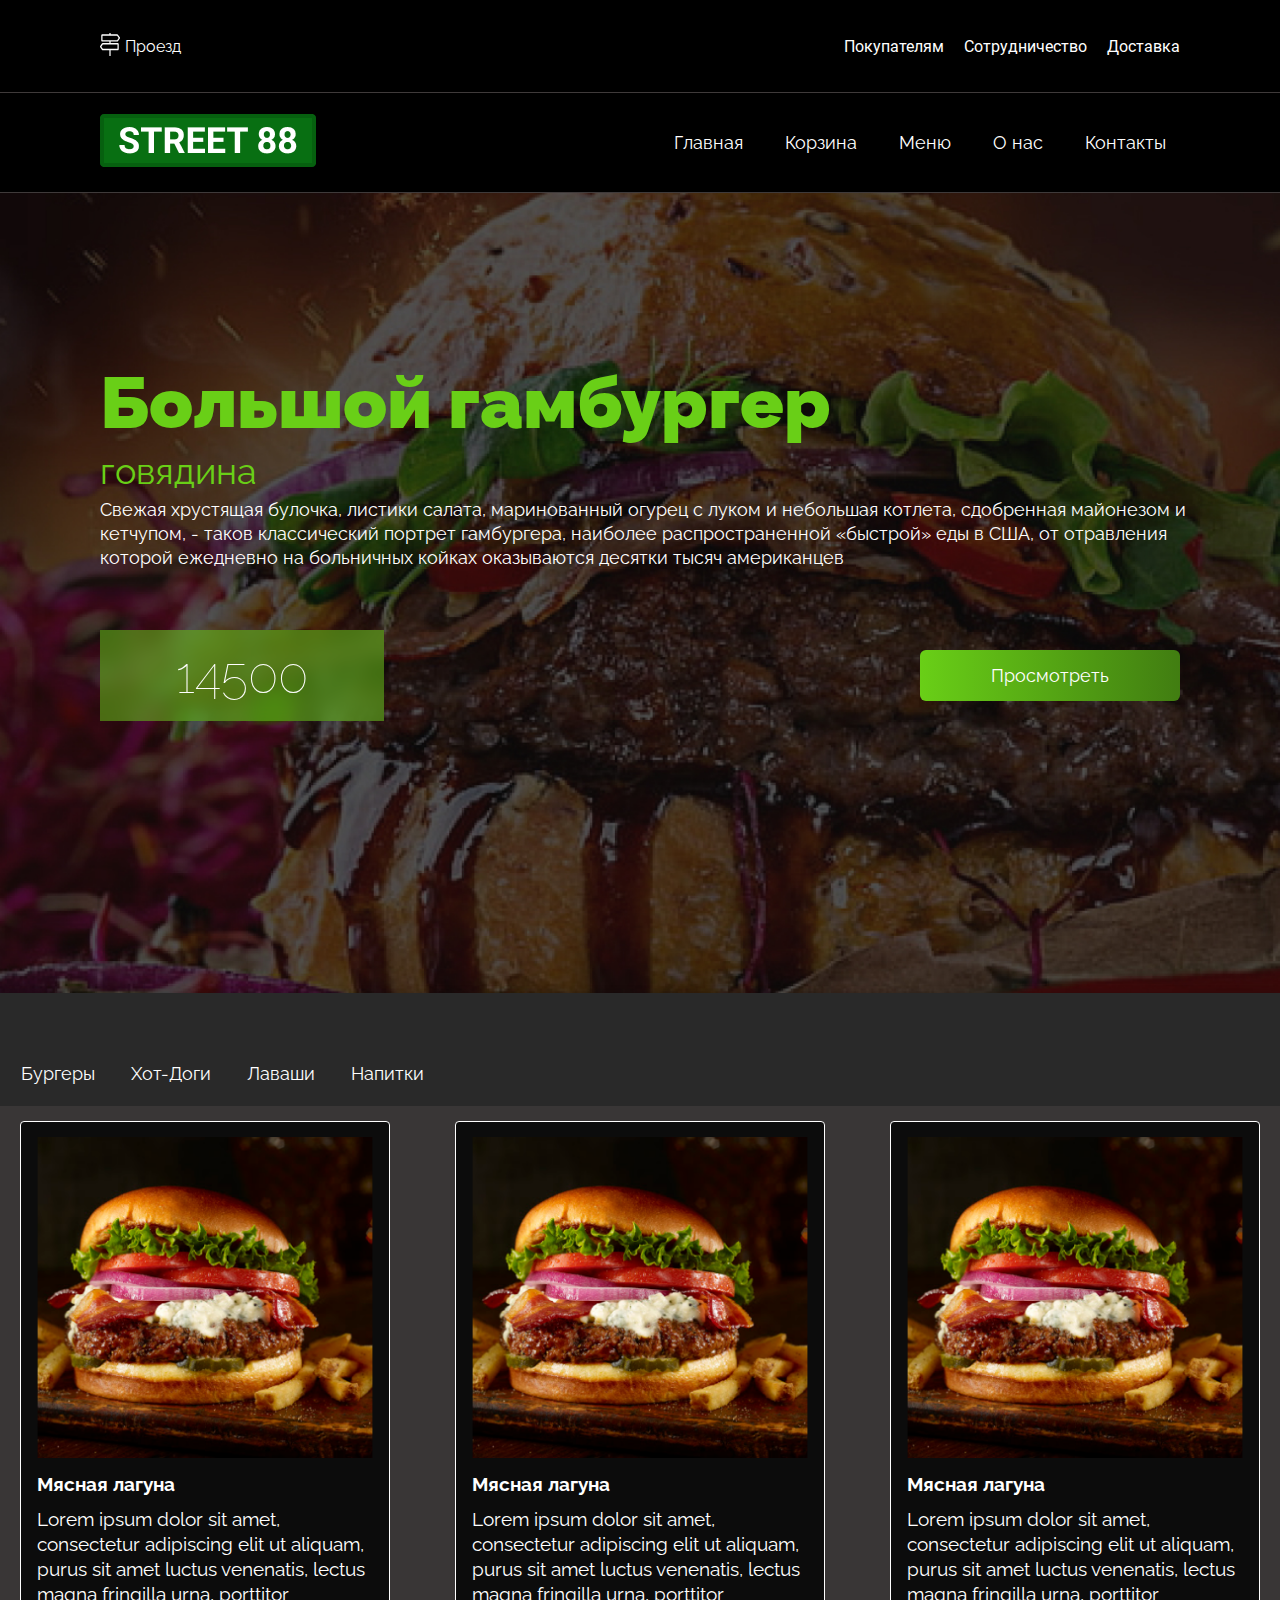
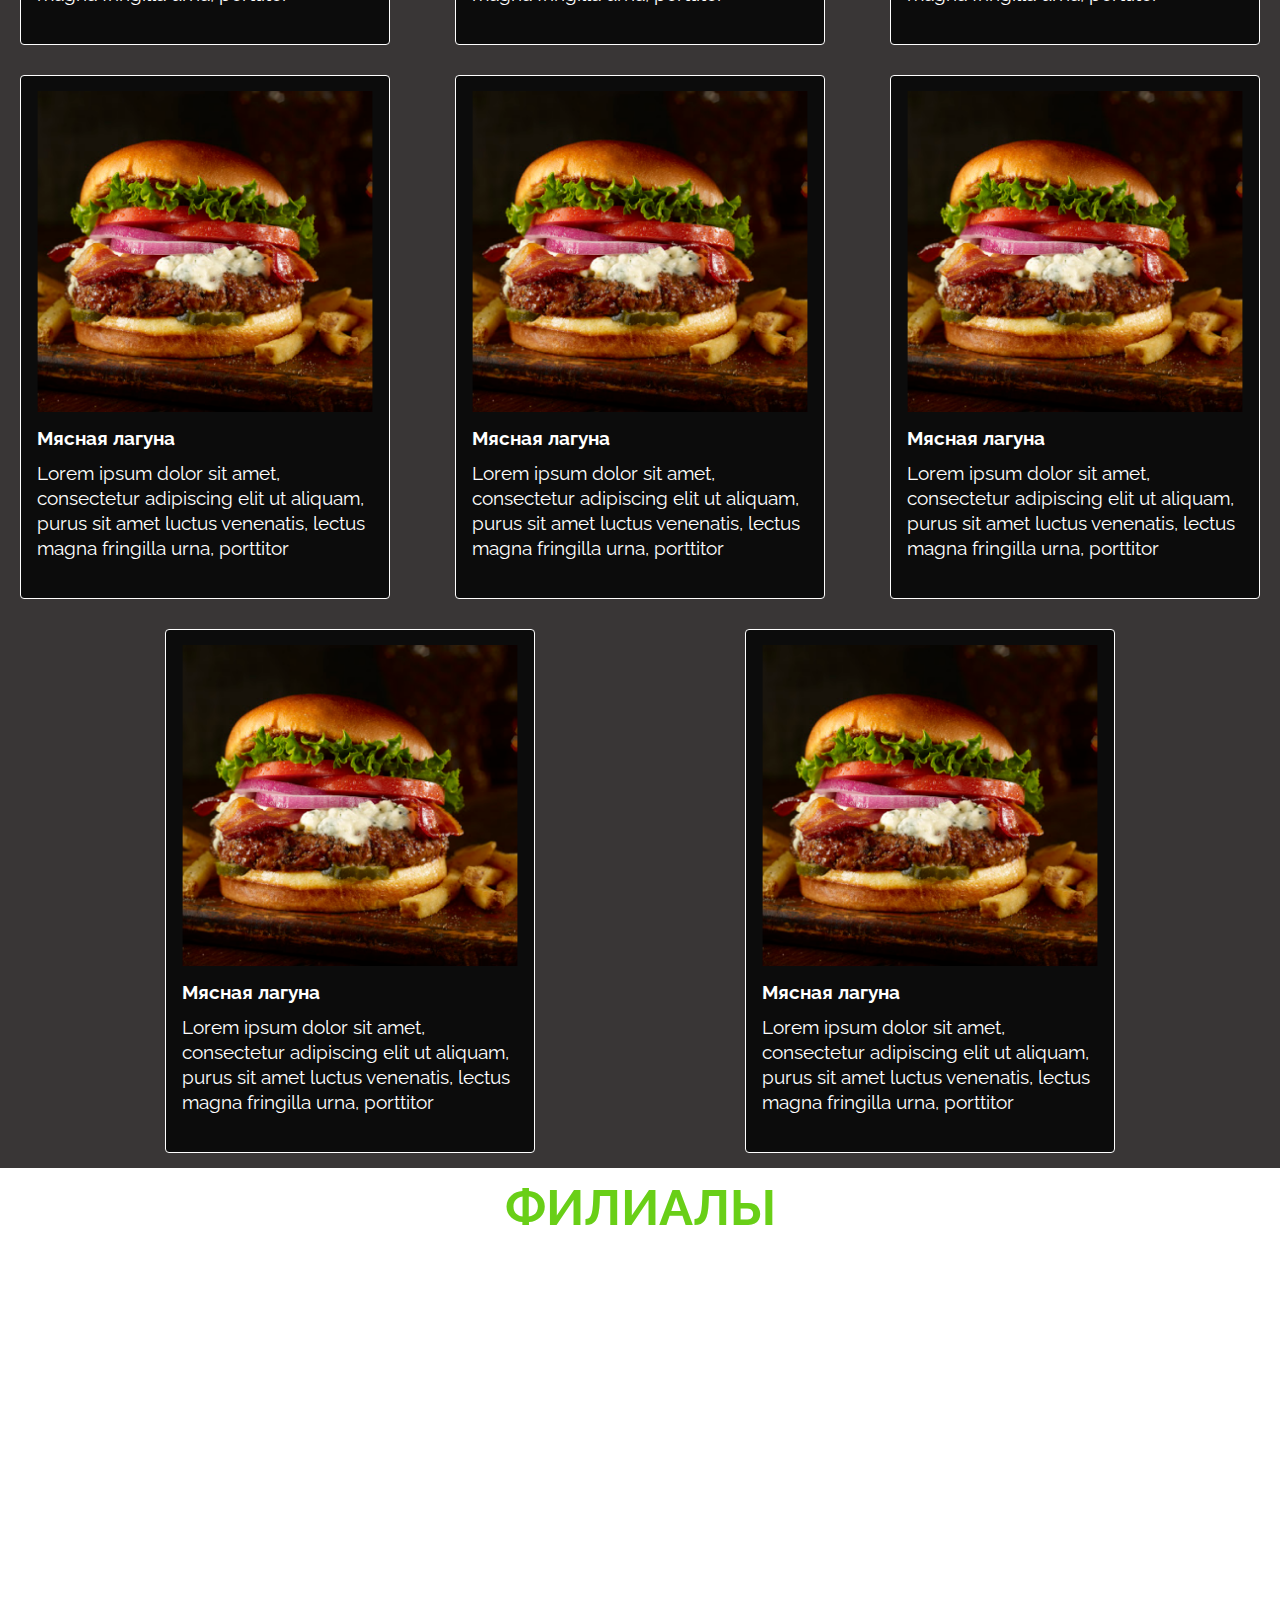
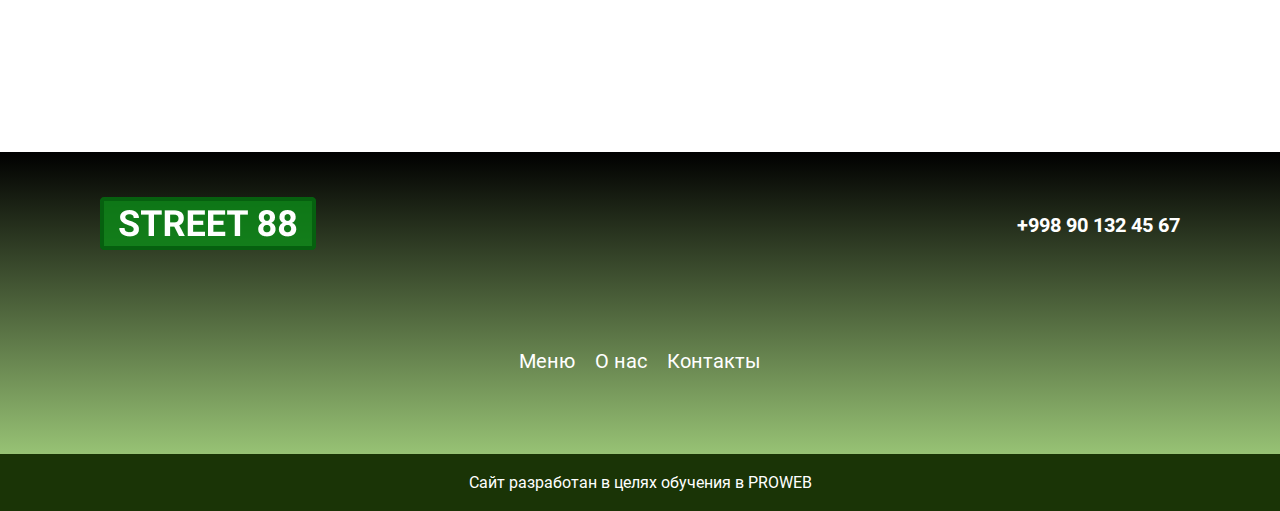
<file: index.html>
<!DOCTYPE html>
<html lang="en">
<head>
    <meta charset="UTF-8">
    <meta http-equiv="X-UA-Compatible" content="IE=edge">
    <meta name="viewport" content="width=device-width, initial-scale=1.0">
    <title>STREET 88</title>
    <link rel="stylesheet" href="./styles/style.css">
    <link rel="stylesheet" href="./styles/media.css">
</head>
<body>
    
    <header class="header">
<nav class="header__navbar container">
    <div class="header__navbar-nav">
        <a href="#!">
          <img src="./images/L-R.svg" alt="">
        </a>
        <p class="header__navbar-text">Проезд</p>
    </div>


    <div class="header__navbar-tabs">
        <ul class="header__navbar-list">
            <li><a href="" class="header__navbar-link">Покупателям</a></li>
            <li><a href="" class="header__navbar-link">Сотрудничество</a></li>
            <li><a href="" class="header__navbar-link">Доставка</a></li>
        </ul>
    </div>

    
</nav>

<section class="header__street-head">
   <div class="header__street container">
    <a href="#!" class="header__street-logo">
    <img src="./images/Logo.png" alt="">
    </a>
    
    
    <button class="burger__button">
        <img src="./images/burger.svg" alt="">
    </button>
   
    <ul class="header__street-list">
    <li><a href="#!" class="header__street-link">Главная</a></li>
    <li><a href="#!" class="header__street-link">Корзина</a></li>
    <li><a href="#!" class="header__street-link">Меню</a></li>
    <li><a href="./page.html" class="header__street-link">О нас</a></li>
    <li><a href="#!" class="header__street-link">Контакты</a></li>
    </ul>
    </div>
</section>


    </header>

    <main class="main">
<section class="main__burger">
    <div class="main__burger-info container">
        <h1 class="main__burger-title">Большой гамбургер</h1>
        <p class="main__burger-text">говядина</p>
        <p class="main__burger-text2">Свежая хрустящая булочка, листики салата, маринованный огурец с луком и небольшая котлета, сдобренная майонезом и кетчупом, - таков классический портрет гамбургера, наиболее распространенной «быстрой» еды в США, от отравления которой ежедневно на больничных койках оказываются десятки тысяч американцев</p>
    </div>

    <div class="main__view container">
        <p class="main__view-price">
            14500
        </p>
    
        <div>
           <button class="main__price-view">
               Просмотреть
           </button>
       </div>
    </div>
</section>

<section class="main__burger-center">
   
      <div class="main__center-burger">
        <ul class="main__burger-list">
            <li><a href="#!" class="main__burger-link">Бургеры</a></li>
            <li><a href="#!" class="main__burger-link">Хот-Доги</a></li>
            <li><a href="#!" class="main__burger-link">Лаваши</a></li>
            <li><a href="#!" class="main__burger-link">Напитки</a></li>
        </ul>
    </div>

</section>

<section class="burger">
   <div class="burger__tabs">

       <div class="burger__catalogs">
           <img src="./images/burger.png" alt="" class="burger__catalogs-img">
           <h3 class="burger-catalogs-title">Мясная лагуна</h3>
           <p class="burger__catalogs-text">
               Lorem ipsum dolor sit amet, consectetur adipiscing elit ut aliquam, purus sit amet luctus venenatis, lectus magna fringilla urna, porttitor
           </p>
       </div>
       <div class="burger__catalogs">
           <img src="./images/burger.png" alt="" class="burger__catalogs-img">
           <h3 class="burger-catalogs-title">Мясная лагуна</h3>
           <p class="burger__catalogs-text">
               Lorem ipsum dolor sit amet, consectetur adipiscing elit ut aliquam, purus sit amet luctus venenatis, lectus magna fringilla urna, porttitor
           </p>
       </div>
       <div class="burger__catalogs">
           <img src="./images/burger.png" alt="" class="burger__catalogs-img">
           <h3 class="burger-catalogs-title">Мясная лагуна</h3>
           <p class="burger__catalogs-text">
               Lorem ipsum dolor sit amet, consectetur adipiscing elit ut aliquam, purus sit amet luctus venenatis, lectus magna fringilla urna, porttitor
           </p>
       </div>
       <div class="burger__catalogs">
           <img src="./images/burger.png" alt="" class="burger__catalogs-img">
           <h3 class="burger-catalogs-title">Мясная лагуна</h3>
           <p class="burger__catalogs-text">
               Lorem ipsum dolor sit amet, consectetur adipiscing elit ut aliquam, purus sit amet luctus venenatis, lectus magna fringilla urna, porttitor
           </p>
       </div>
       <div class="burger__catalogs">
           <img src="./images/burger.png" alt="" class="burger__catalogs-img">
           <h3 class="burger-catalogs-title">Мясная лагуна</h3>
           <p class="burger__catalogs-text">
               Lorem ipsum dolor sit amet, consectetur adipiscing elit ut aliquam, purus sit amet luctus venenatis, lectus magna fringilla urna, porttitor
           </p>
       </div>
       <div class="burger__catalogs">
           <img src="./images/burger.png" alt="" class="burger__catalogs-img">
           <h3 class="burger-catalogs-title">Мясная лагуна</h3>
           <p class="burger__catalogs-text">
               Lorem ipsum dolor sit amet, consectetur adipiscing elit ut aliquam, purus sit amet luctus venenatis, lectus magna fringilla urna, porttitor
           </p>
       </div>
       <div class="burger__catalogs">
           <img src="./images/burger.png" alt="" class="burger__catalogs-img">
           <h3 class="burger-catalogs-title">Мясная лагуна</h3>
           <p class="burger__catalogs-text">
               Lorem ipsum dolor sit amet, consectetur adipiscing elit ut aliquam, purus sit amet luctus venenatis, lectus magna fringilla urna, porttitor
           </p>
       </div>
       <div class="burger__catalogs">
           <img src="./images/burger.png" alt="" class="burger__catalogs-img">
           <h3 class="burger-catalogs-title">Мясная лагуна</h3>
           <p class="burger__catalogs-text">
               Lorem ipsum dolor sit amet, consectetur adipiscing elit ut aliquam, purus sit amet luctus venenatis, lectus magna fringilla urna, porttitor
           </p>
       </div>
   </div>
    
</section>

<section class="main__street">
     <h2 class="main__street-filial">ФИЛИАЛЫ</h2>
     <iframe src="https://www.google.com/maps/embed?pb=!1m18!1m12!1m3!1d2119.0200255572177!2d69.28928407256986!3d41.31437025150669!2m3!1f0!2f0!3f0!3m2!1i1024!2i768!4f13.1!3m3!1m2!1s0x38aef4d376395311%3A0x2f977e6f6b98ad7!2sStreet77!5e0!3m2!1sru!2s!4v1671016695927!5m2!1sru!2s" width="600" height="450" style="border:0;" allowfullscreen="" loading="lazy" referrerpolicy="no-referrer-when-downgrade"></iframe>
  </section>
    
</main>
    
<footer class="footer">
    <section class="footer__street">
        

            <div class="footer__street-about container">
            <a href="#!">
                <img src="./images/Logo.png" alt="">
            </a>
    
            <p class="footer__about-text">
                +998 90 132 45 67 
            </p>
            </div>
        </section>
    
        <div class="footer__about-tabs">
            <ul class="footer__about-list">
                <li><a href="#!" class="footer__about-link">Меню</a></li>
                <li><a href="./page.html" class="footer__about-link">О нас</a></li>
                <li><a href="#!" class="footer__about-link">Контакты</a></li>
            </ul>
        </div>
        

    <div class="footer__about-proweb">
        <p class="footer__about-end">Сайт разработан в целях обучения в PROWEB</p>
    </div>
</footer>

</body>
</html>
</file>
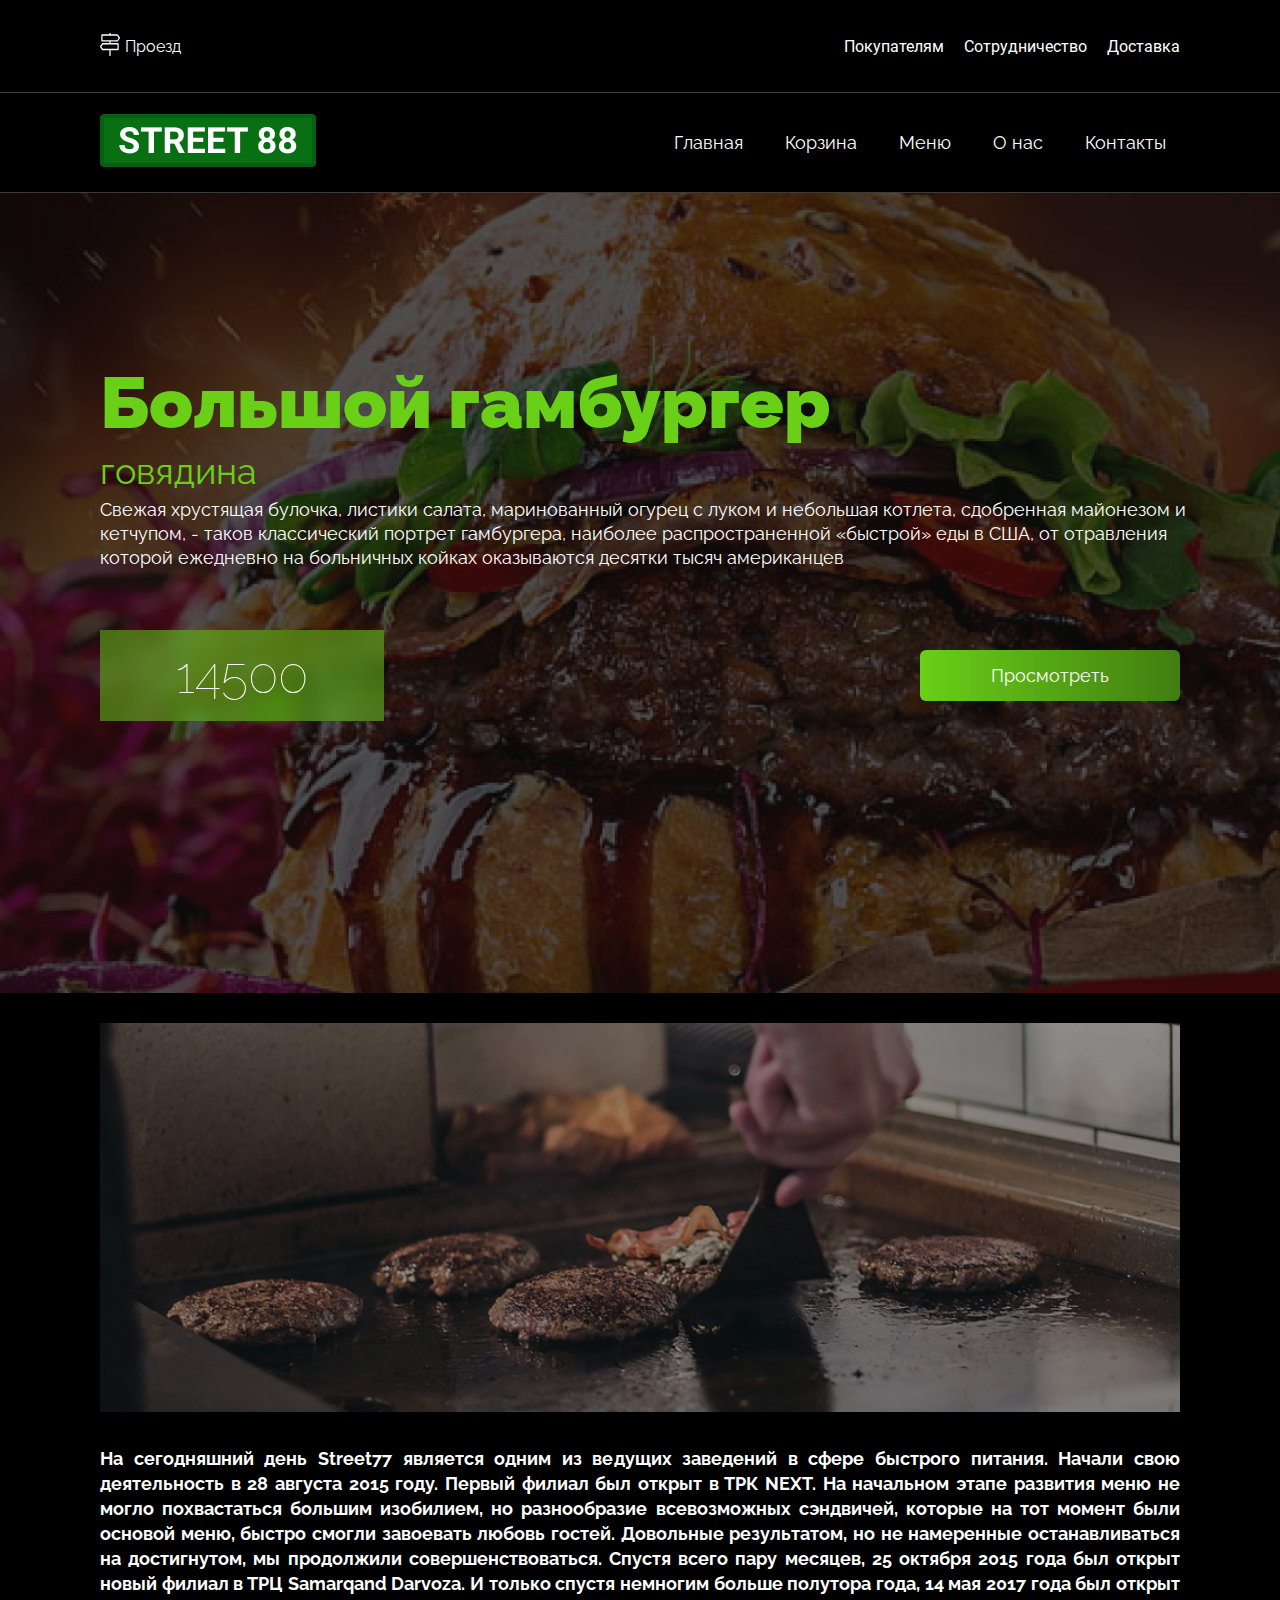
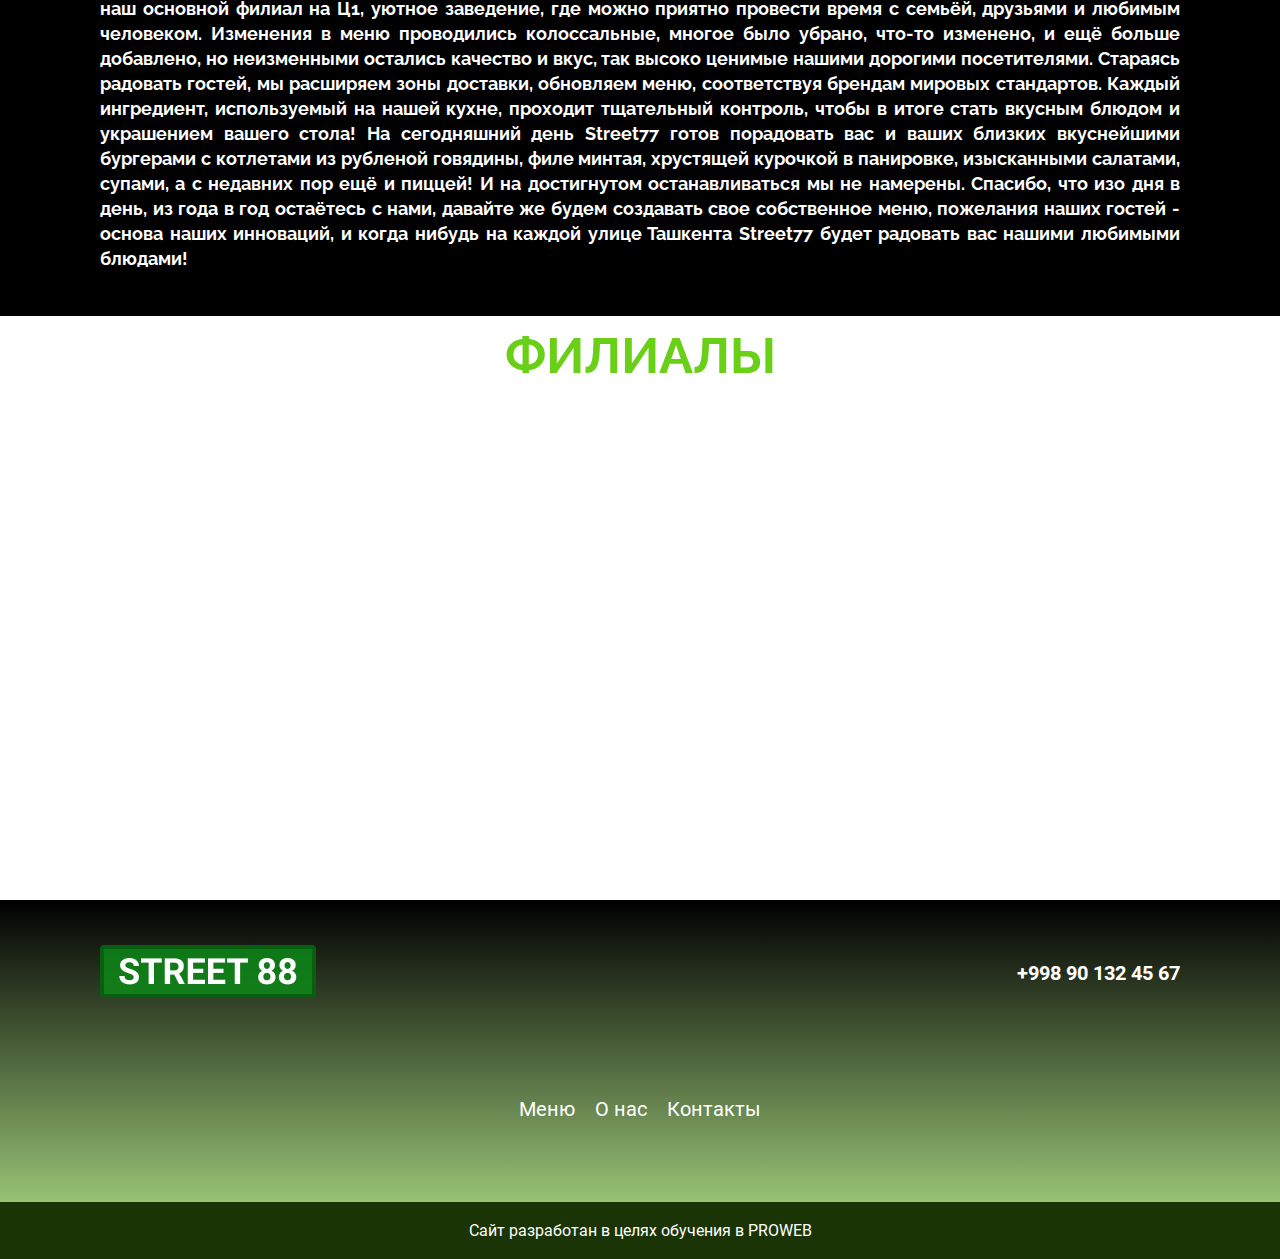
<file: page.html>
<!DOCTYPE html>
<html lang="en">
<head>
    <meta charset="UTF-8">
    <meta http-equiv="X-UA-Compatible" content="IE=edge">
    <meta name="viewport" content="width=device-width, initial-scale=1.0">
    <title>О нас</title>
    <link rel="stylesheet" href="./styles/style.css">
    <link rel="stylesheet" href="./styles/media.css">
</head>

<body>
    <header class="header">
        <nav class="header__navbar container">
            <div class="header__navbar-nav">
                <a href="#!">
                  <img src="./images/L-R.svg" alt="">
                </a>
                <p class="header__navbar-text">Проезд</p>
            </div>
        
            <div class="header__navbar-tabs">
                <ul class="header__navbar-list">
                    <li><a href="#!" class="header__navbar-link">Покупателям</a></li>
                    <li><a href="#!" class="header__navbar-link">Сотрудничество</a></li>
                    <li><a href="#!" class="header__navbar-link">Доставка</a></li>
                </ul>
            </div>
        
            
        </nav>
        
        <section class="header__street-head">
           <div class="header__street container">
            <a href="./index.html" class="header__street-logo">
            <img src="./images/Logo.png" alt="">
            </a>
            
            <button class="burger__button">
                <img src="./images/burger.svg" alt="">
            </button>

            <ul class="header__street-list">
            <li><a href="#!" class="header__street-link">Главная</a></li>
            <li><a href="#!" class="header__street-link">Корзина</a></li>
            <li><a href="#!" class="header__street-link">Меню</a></li>
            <li><a href="./page.html" class="header__street-link">О нас</a></li>
            <li><a href="#!" class="header__street-link">Контакты</a></li>
            </ul>
            </div>
        </section>
        
        
            </header>

            <main class="main">
                <section class="main__burger">
                    <div class="main__burger-info container">
                        <h1 class="main__burger-title">Большой гамбургер</h1>
                        <p class="main__burger-text">говядина</p>
                        <p class="main__burger-text2">Свежая хрустящая булочка, листики салата, маринованный огурец с луком и небольшая котлета, сдобренная майонезом и кетчупом, - таков классический портрет гамбургера, наиболее распространенной «быстрой» еды в США, от отравления которой ежедневно на больничных койках оказываются десятки тысяч американцев</p>
                    </div>
                
                    <div class="main__view container">
                        <p class="main__view-price">
                            14500
                        </p>
                    
                        <div>
                           <button class="main__price-view">
                               Просмотреть
                           </button>
                       </div>
                    </div>
                </section>

                <section class="street__about">
                    <div class="street__about-info">
                        <div class="street__cook container">
                          <div class="street__box">
                          <img src="./images/cook-bg.jpg" alt="">
                            
                            <p class="street__title">
                              street 88
                            </p>
                          </div>
                          
                             <p class="street__boxs-text">
                                На сегодняшний день Street77 является одним из ведущих заведений в сфере быстрого питания. Начали свою деятельность в 28 августа 2015 году. Первый филиал был открыт в ТРК NEXT. На начальном этапе развития  меню не могло похвастаться большим изобилием, но  разнообразие всевозможных сэндвичей, которые на тот момент были основой меню, быстро смогли завоевать любовь гостей. Довольные результатом, но не намеренные останавливаться на достигнутом, мы продолжили совершенствоваться. Спустя всего пару месяцев, 25 октября 2015 года был открыт новый филиал в ТРЦ Samarqand Darvoza. И только спустя немногим больше полутора года, 14 мая 2017 года был открыт наш основной филиал на Ц1, уютное заведение, где можно приятно провести время с семьёй, друзьями и любимым человеком. Изменения в меню проводились колоссальные, многое было убрано, что-то изменено, и ещё больше добавлено, но неизменными остались качество и вкус, так высоко ценимые нашими дорогими посетителями. Стараясь радовать гостей, мы расширяем зоны доставки, обновляем меню, соответствуя брендам мировых стандартов. Каждый ингредиент, используемый на нашей кухне, проходит тщательный контроль, чтобы в итоге стать вкусным блюдом и украшением вашего стола! На сегодняшний день Street77 готов порадовать вас и ваших близких вкуснейшими бургерами с котлетами из рубленой говядины, филе минтая, хрустящей курочкой в панировке, изысканными салатами, супами, а с недавних пор ещё и пиццей! И на достигнутом останавливаться мы не намерены. Спасибо, что изо дня в день, из года в год остаётесь с нами, давайте же будем создавать свое собственное меню, пожелания наших гостей - основа наших инноваций, и когда нибудь на каждой улице Ташкента Street77 будет радовать вас нашими любимыми блюдами!
                            </p>
                          
                        </div>
                    </div>
                </section>

                <section class="main__street">
                    <h2 class="main__street-filial">ФИЛИАЛЫ</h2>
                    <iframe src="https://www.google.com/maps/embed?pb=!1m18!1m12!1m3!1d2119.0200255572177!2d69.28928407256986!3d41.31437025150669!2m3!1f0!2f0!3f0!3m2!1i1024!2i768!4f13.1!3m3!1m2!1s0x38aef4d376395311%3A0x2f977e6f6b98ad7!2sStreet77!5e0!3m2!1sru!2s!4v1671016695927!5m2!1sru!2s" width="600" height="450" style="border:0;" allowfullscreen="" loading="lazy" referrerpolicy="no-referrer-when-downgrade"></iframe>
                 </section>
</main>


<footer class="footer">
    <section class="footer__street">
        

            <div class="footer__street-about container">
            <a href="./index.html">
                <img src="./images/Logo.png" alt="">
            </a>
    
            <p class="footer__about-text">
                +998 90 132 45 67 
            </p>
            </div>
        </section>
    
        <div class="footer__about-tabs">
            <ul class="footer__about-list">
                <li><a href="#!" class="footer__about-link">Меню</a></li>
                <li><a href="./page.html" class="footer__about-link">О нас</a></li>
                <li><a href="#!" class="footer__about-link">Контакты</a></li>
            </ul>
        </div>
        

    <div class="footer__about-proweb">
        <p class="footer__about-end">Сайт разработан в целях обучения в PROWEB</p>
    </div>
</footer>
    
</body>
</html>
</file>
<file: styles/style.css>
@import 'font.css';

*{
padding: 0;
margin: 0;
box-sizing: border-box;
}

body{
    font-family: 'Raleway';
}

.container{
    max-width: 1110px;
    width: 100%;
    margin: 0 auto;
   padding: 15px;
}

.header{
    background: black;
}

.header__navbar{
    display: flex;
    justify-content:space-between ;
    align-items: center;
}

.header__navbar-nav{
    display: flex;
    padding: 17px 0;
}

.header__navbar-text{
    font-weight: 400;
    font-size: 16px;
    line-height: 19px;
    color: white;
    margin-left: 5px;
    display: flex;
    align-items: center;
}

.header__navbar-list{
list-style: none;
display: flex;
column-gap: 20px;
}

.header__navbar-link{
color: white;
font-weight: 400;
font-size: 16px;
line-height: 19px;
text-decoration: none;
font-family: 'Roboto';
}


.header__street-head{
    border-top: 1px solid rgba(125, 115, 115, 0.5);
    border-bottom: 1px solid rgba(125, 115, 115, 0.5);
}
.header__street{
    display: flex;
    justify-content: space-between;
}

.header__street-logo{
    padding-bottom: 6px;
   padding-top: 6px;
}

.header__street-list{
    display: flex;
    column-gap: 14px;
    align-items: center;
    list-style: none;
}

.header__street-link{
    text-decoration: none;
    color: white;
    font-family: 'Raleway';
    font-weight: 400;    
    font-size: 18px;    
    line-height: 21px;
    padding: 22px 14px;
    transition: 0.5s;
}

.header__street-link:hover{
background:rgba(105, 207, 23, 0.75);
}

.main__burger{
   background: url(../images/bg.jpg)top / cover no-repeat;
   height:800px;
}

.main__burger-info{
    display: flex;
    flex-direction: column;
    padding-top: 167px;
}

.main__burger-title{
    font-family: 'Raleway';
    font-weight: 900;    
    font-size: 72px;
    color: #69CF17;
}

.main__burger-text{
    font-family: 'Raleway';
    font-weight: 400;    
    font-size: 36px;    
    line-height: 17px;
    color: #69CF17;
    margin-top: 18px;
}

.main__burger-text2{
    font-family: 'Raleway';
    width: 1110px;
    height: 72px;
    font-weight: 400;
    font-size: 18px;
    line-height: 24px;
    color: #FFFFFF;
    margin-top: 18px;
}

.main__view{
    margin-top: 30px;
    display: flex;
    justify-content: space-between;
    align-items: center;
}

.main__view-price{
    font-family: 'Raleway';
    font-weight: 100;
    font-size: 50px;
    line-height: 25px;
    color: #FFFFFF;
    background: rgba(105, 207, 23, 0.5);
    backdrop-filter: blur(9px);
    padding: 33px 76px;
}

.main__price-view{
    font-family: 'Raleway';
    font-weight: 400;
    font-size: 18px;
    line-height: 21px;
    color: #FFFFFF;
    background: linear-gradient(90deg, #69CF17 0%, #417D11 100%);
    border-radius: 6px;
    border: none;
    outline: none;
    cursor: pointer;
    padding:  15px 71px;
   
}

.main__burger-list{
    padding-top: 69px;
    padding-bottom: 20px;
    background: #292929;
    box-shadow: 0px 1px 8px rgba(17, 17, 17, 0.3);
    padding-left: 21px;
    list-style: none;
    display: flex;
    column-gap: 36px;
}

.main__burger-link{
text-decoration: none;
font-family: 'Raleway';
font-weight: 400;
font-size: 18px;
line-height: 24px;
color: white;
border-bottom: 1px solid white;
padding-bottom: 19px;
border-color: transparent;
transition: 0.5s;
}

.main__burger-link:hover{
    border-color: white;
}


.burger{
    background: #393636;
}

.burger__tabs{
    padding-top: 15px;
    padding-bottom: 15px;
    display: flex;
    flex-wrap: wrap;
    justify-content: space-evenly;
    column-gap: 30px;
    row-gap: 30px;
}

.burger__catalogs{
    background: #0C0C0C;
    border: 1px solid #FFFFFF;
    border-radius: 4px;
    max-width: 370px;
    width: 100%;
    height: 524px;
    margin-left: 15px;
    margin-right: 15px;
    padding: 15px 16px;
}

.burger__catalogs > img{
    width: 100%;
}

.burger-catalogs-title{
    font-family: 'Raleway';
    font-weight: 700;
    font-size: 19px;
    line-height: 15px;
    color: white;
    margin-top: 15px;
}

.burger__catalogs-text{
    font-family: 'Raleway';
    font-size: 19px;
    line-height: 25px;
    color: white;
    margin-top: 15px;
}

.main__street{
background: white;
}

.main__street-filial{
    text-align: center;
    font-family: 'Raleway';
    font-weight: 700;
    font-size: 50px;
    line-height: 40px;
    color: #69CF17;
    padding:20px 0;
}

.main__street iframe{
width: 100%;
height: 500px;
}

.footer{
    background: linear-gradient(180deg, #000000 0%, rgba(105, 207, 23, 0.5) 100%);
}

.footer__street{
    padding-top: 30px;
    
}

.footer__street-about{
    display: flex;
    justify-content: space-between;
    align-items: center;
}

.footer__about-text{
    color: white;
    font-family: 'Roboto';
    font-weight: 700;
    font-size: 20px;
    line-height: 23px;
}

.footer__about-list{
display: flex;
list-style: none;
justify-content: center;
margin-top: 81px;
padding-bottom: 81px;
column-gap: 20px;
}


.footer__about-link{
    color: white;
    font-family: 'Roboto';
    font-weight: 400;
    font-size: 20px;
    line-height: 23px;
    text-decoration: none;
}

.footer__about-proweb{
    background: #1A3406;
}

.footer__about-end{
    text-align: center;
    font-family: 'Roboto';
    font-weight: 400;
    font-size: 16px;
    line-height: 19px;
    padding: 19px 0;
    color: white;
}

/*page2*/

.street__about-info{
    background: black;
}

.street__cook{
    padding-top: 30px;
}

.street__box{
    position: relative;
}

.street__box >img{
    width: 100%;
}


.street__title{
    font-family: 'Raleway';
    font-weight: 700;
    font-size: 55px;
    line-height: 65px;
    color: rgba(105, 207, 23, 0.7);

    text-shadow: 0px 0px 15px rgba(191, 171, 171, 0.4);
    text-transform: uppercase;
    position: absolute;
    left: 413px;
    top: 167px;
}

.street__boxs-text{
    font-family: 'Raleway';
    font-weight: 700;    
    font-size: 18px;    
    line-height: 25px;
    padding-top: 30px;
    padding-bottom: 30px;
    color: white;
    text-align: justify;
}


.burger__button{
border: none;
outline: none;
border-radius: 2px;
width: 30px;
height: 30px;
cursor: pointer;
display: none;
margin-top: 15px;
}
</file>
<file: styles/media.css>
@media (max-width:1400px) {
    .street__title{
    display: none;
    
    }
  
}

@media (max-width:1200px) {
 
}

@media (max-width:1160px) {
    .main__burger-text2{
        max-width:  1110px;
        width: 100%;
    }

    
}

@media (max-width:1110px){
    
}

@media (max-width:992px) {
 .burger__button{
    display: block;

 }

 .header__street-list{
    position: fixed;
    left: -100%;
    top: 0;
    bottom: 0;
    display: flex;
    flex-direction: column;
    padding-top: 50px;
    row-gap: 45px;
    background: rgba(0, 0, 0, 0.5);
    backdrop-filter: blur(4px);
    max-width: 200px;
    width: 100%;
    transition: 0.5s ease-in-out;
    z-index: 99;
 }

 .burger__button:focus~.header__street-list{
    left: 0;
 }
}

@media (max-width:768px) {

}
 
 
@media (max-width:690px) {
 .main__burger-text2{
    margin-bottom: 30px;
 }

 .main__price-view{
    margin-left: 15px;
 }
 

}




@media (max-width:576px) {
    .main__burger-text2{
        margin-bottom: 30px;
     }

     .main__view{
        display: flex;
        flex-direction: column;
        padding-top: 70px;
     }

    .main__price-view{
        margin-top: 15px;
     }

     .header__navbar-list{
        display: flex;
        flex-wrap: wrap;
        margin-left: 30px;
        padding-top: 10px;
        
        row-gap: 15px;
     }

     .main__burger-list{
        display: flex;
        flex-wrap: wrap;
        row-gap: 20px;
     }

}

@media (max-width:420px){
    
    
    .main__view-price{
        font-size: 25px;
        line-height: 12px;
        color: #FFFFFF;
        background: rgba(105, 207, 23, 0.5);
        backdrop-filter: blur(9px);
        padding: 30px 60px;
    }

    .main__price-view{
        font-weight: 400;
        font-size: 15px;
        line-height: 18px;
        color: #FFFFFF;
        background: linear-gradient(90deg, #69CF17 0%, #417D11 100%);
        border-radius: 6px;
        border: none;
        outline: none;
        cursor: pointer;
        padding: 20px 25px;
    }

    .main__burger-title{
        font-weight: 900;
        font-size: 60px;
        line-height: 60px;
    }

    .main__view{
       margin: 80px 0;
    }

    .footer__street-about{
        display: flex;
        flex-direction: column;
        row-gap: 30px;
    }
}

@media (max-width:340px){
    .main__burger-title{
        font-weight: 900;
        font-size: 55px;
        line-height: 50px;
    }
}
</file>
